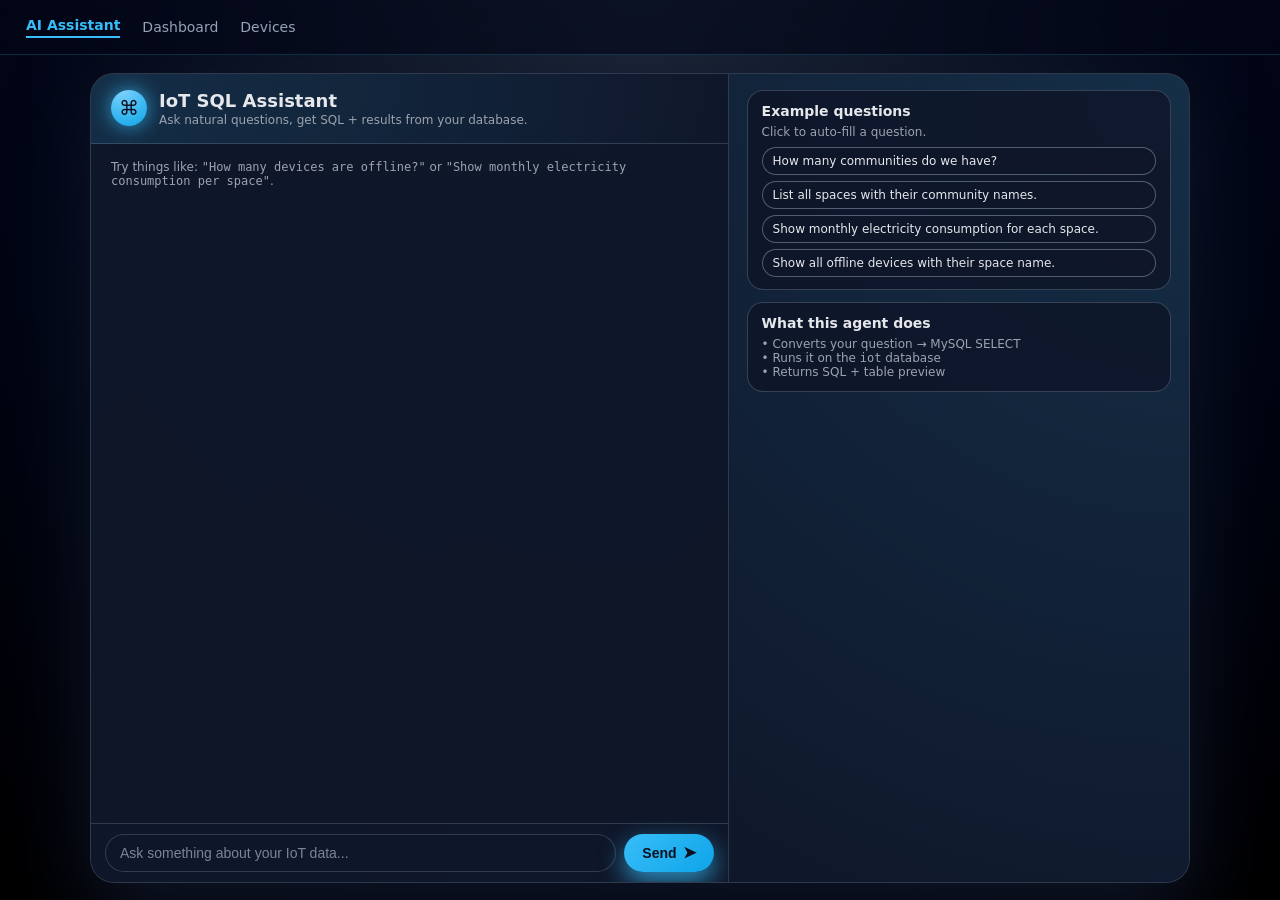
<file: rdb_project/iot_website/frontend/index.html>
<!DOCTYPE html>
<html lang="en">
<head>
  <meta charset="UTF-8" />
  <title>IoT SQL Assistant</title>

  <link rel="stylesheet" href="../static/css/styles.css">
</head>

<body>
  <div style="height: 55px"></div>
  <nav class="top-nav">
    <a href="/" class="active">AI Assistant</a>
    <a href="/dashboard.html">Dashboard</a>
    <a href="/devices.html">Devices</a>
  </nav>

  <div class="app-shell">

    <!-- LEFT: CHAT -->
    <div class="chat-pane">

      <div class="chat-header">
        <div class="chat-header-icon">⌘</div>
        <div class="chat-header-text">
          <h1>IoT SQL Assistant</h1>
          <p>Ask natural questions, get SQL + results from your database.</p>
        </div>
      </div>

      <div id="messages" class="messages">
        <div class="hint-text">
          Try things like: <code>"How many devices are offline?"</code> or 
          <code>"Show monthly electricity consumption per space"</code>.
        </div>
      </div>

      <div class="input-area">
        <input id="user-input" type="text" placeholder="Ask something about your IoT data..." />
        <button id="send-btn">
          <span>Send</span>
          <span class="send-icon">➤</span>
        </button>
      </div>
    </div>

    <!-- RIGHT: SIDE PANEL -->
    <div class="side-pane">

      <div class="side-card">
        <h2>Example questions</h2>
        <p>Click to auto-fill a question.</p>
        <div class="example-list">
          <div class="example-pill" data-q="How many communities do we have?">How many communities do we have?</div>
          <div class="example-pill" data-q="List all spaces with their community names.">List all spaces with their community names.</div>
          <div class="example-pill" data-q="Show monthly electricity consumption for each space.">Show monthly electricity consumption for each space.</div>
          <div class="example-pill" data-q="Show all offline devices with their space name.">Show all offline devices with their space name.</div>
        </div>
      </div>

      <div class="side-card">
        <h2>What this agent does</h2>
        <p>
          • Converts your question → MySQL SELECT<br />
          • Runs it on the <code>iot</code> database<br />
          • Returns SQL + table preview
        </p>
      </div>

    </div>
  </div>

  <script src="../static/js/chat.js"></script>
</body>
</html>
</file>
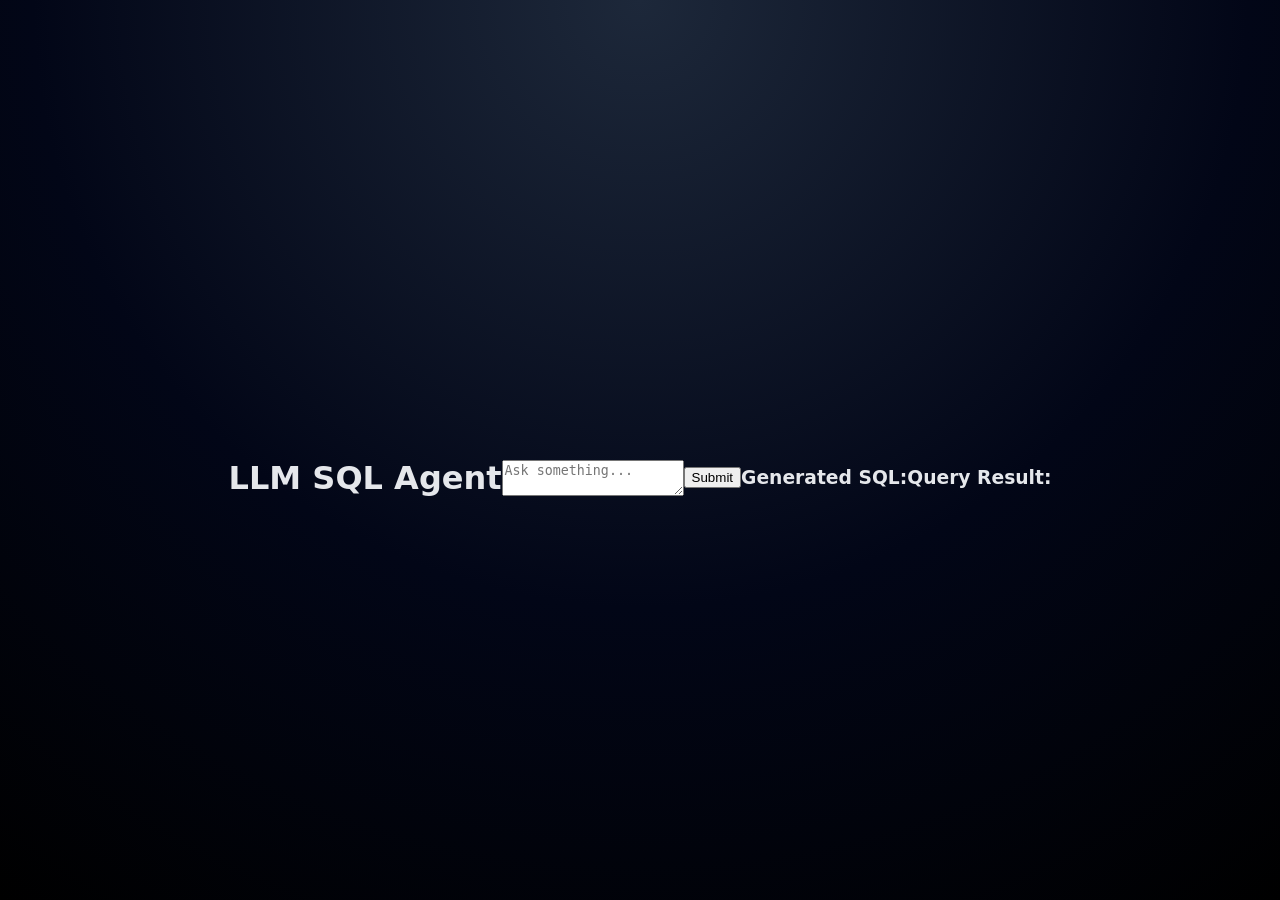
<file: rdb_project/iot_website/frontend/llm_agent.html>
<!DOCTYPE html>
<html>
<head>
    <title>LLM SQL Agent</title>
    <script src="../static/js/agent.js"></script>
    <link rel="stylesheet" href="../static/css/styles.css">
</head>
<body>

    <h1>LLM SQL Agent</h1>

    <textarea id="question" placeholder="Ask something..."></textarea>

    <button onclick="askAgent()">Submit</button>

    <h3>Generated SQL:</h3>
    <pre id="sql_output"></pre>

    <h3>Query Result:</h3>
    <pre id="result_output"></pre>

</body>
</html>
</file>
<file: rdb_project/iot_website/static/css/styles.css>
:root {
    --bg: #0f172a;
    --bg-alt: #020617;
    --accent: #38bdf8;
    --accent-soft: rgba(56, 189, 248, 0.15);
    --user-msg: #22c55e;
    --bot-msg: #1f2937;
    --text-main: #e5e7eb;
    --text-muted: #9ca3af;
    --border-subtle: #1f2937;
}

* {
    box-sizing: border-box;
}

body {
    margin: 0;
    height: 100vh;
    font-family: system-ui, -apple-system, BlinkMacSystemFont, "Segoe UI", sans-serif;
    background: radial-gradient(circle at top, #1d283a 0, #020617 55%, #000 100%);
    color: var(--text-main);
    display: flex;
    align-items: center;
    justify-content: center;
    padding-top: 55px; /* height of navbar + a bit */
}

.app-shell {
    width: 100%;
    max-width: 1100px;
    height: 90vh;
    background: linear-gradient(135deg, rgba(15, 23, 42, 0.95), rgba(15, 23, 42, 0.98));
    border-radius: 24px;
    border: 1px solid rgba(148, 163, 184, 0.25);
    box-shadow:
    0 30px 80px rgba(15, 23, 42, 0.9),
    inset 0 0 0 1px rgba(15, 23, 42, 0.4);
    display: flex;
    overflow: hidden;
}

/* Left: Chat */
.chat-pane {
    flex: 3;
    display: flex;
    flex-direction: column;
    min-width: 0;      /* MOST IMPORTANT FIX */
    overflow: hidden;  /* Prevent pushing other elements */
    border-right: 1px solid rgba(148, 163, 184, 0.25);
}

.chat-header {
    padding: 16px 20px;
    border-bottom: 1px solid rgba(148, 163, 184, 0.25);
    display: flex;
    align-items: center;
    gap: 12px;
    background: radial-gradient(circle at top left, rgba(56, 189, 248, 0.15), transparent);
}

.chat-header-icon {
    width: 36px;
    height: 36px;
    border-radius: 999px;
    background: radial-gradient(circle at 30% 0, #7dd3fc, #0ea5e9);
    display: flex;
    align-items: center;
    justify-content: center;
    font-size: 20px;
    color: #0b1120;
    box-shadow: 0 0 20px rgba(56, 189, 248, 0.8);
}

.chat-header-text h1 {
    margin: 0;
    font-size: 18px;
    font-weight: 600;
}

.chat-header-text p {
    margin: 2px 0 0;
    font-size: 12px;
    color: var(--text-muted);
}

.messages {
    flex: 1;
    padding: 16px 20px;
    overflow-y: auto;
    overflow-x: hidden;   /* Prevent horizontal UI expansion */
    display: flex;
    flex-direction: column;
    gap: 12px;
}

.message-row {
    display: flex;
    gap: 8px;
}

.message-row.user {
    justify-content: flex-end;
}

.avatar {
    width: 28px;
    height: 28px;
    border-radius: 999px;
    background: #111827;
    display: flex;
    align-items: center;
    justify-content: center;
    font-size: 14px;
    flex-shrink: 0;
    border: 1px solid rgba(148, 163, 184, 0.4);
}

.avatar.bot {
    background: radial-gradient(circle at 30% 0, #38bdf8, #0ea5e9);
    color: #020617;
}

.bubble {
    max-width: 70%;
    padding: 10px 12px;
    border-radius: 14px;
    font-size: 14px;
    line-height: 1.4;
    border: 1px solid transparent;
    backdrop-filter: blur(10px);/*this line gives error*/
}

.bubble.user {
    background: linear-gradient(135deg, #16a34a, #22c55e);
    color: #ecfdf5;
    border-color: rgba(34, 197, 94, 0.7);
    box-shadow: 0 8px 25px rgba(22, 163, 74, 0.6);
}

.bubble.bot {
    background: radial-gradient(circle at top left, rgba(15, 23, 42, 0.9), rgba(15, 23, 42, 0.95));
    border-color: rgba(55, 65, 81, 0.9);
    color: var(--text-main);
    box-shadow: 0 10px 30px rgba(15, 23, 42, 0.9);
}

.bubble .label {
    font-size: 11px;
    text-transform: uppercase;
    letter-spacing: 0.06em;
    color: var(--text-muted);
    margin-bottom: 4px;
}

.sql-box {
    font-family: "JetBrains Mono", ui-monospace, SFMono-Regular, Menlo, Monaco, Consolas,
    "Liberation Mono", "Courier New", monospace;
    background: #020617;
    border-radius: 10px;
    padding: 8px 10px;
    margin-top: 6px;
    font-size: 12px;
    border: 1px solid rgba(148, 163, 184, 0.35);
    color: #e5e7eb;
    overflow-x: auto;
    white-space: pre-wrap;
}

.table-box {
    margin-top: 8px;
    border-radius: 10px;
    overflow: hidden;
    max-width: 100%;   /* Prevent stretching the chat pane */
    overflow-x: auto;     /* Allow horizontal scrolling of wide tables */
    display: block;       /* Prevent flex layout breaking */
    border: 1px solid rgba(148, 163, 184, 0.35);
    background: radial-gradient(circle at top left, rgba(15, 23, 42, 0.98), rgba(15, 23, 42, 0.98));
}

.table-box table {
    width: 100%;
    border-collapse: collapse;
    font-size: 12px;
}

.table-box th,
.table-box td {
    padding: 6px 8px;
    border-bottom: 1px solid rgba(31, 41, 55, 0.8);
}

.table-box th {
    text-align: left;
    background: #020617;
    color: #e5e7eb;
    font-weight: 500;
}

.table-box tr:nth-child(even) td {
    background: rgba(15, 23, 42, 0.95);
}

.hint-text {
    font-size: 12px;
    color: var(--text-muted);
    margin-bottom: 6px;
}

.input-area {
    padding: 10px 14px;
    border-top: 1px solid rgba(148, 163, 184, 0.25);
    display: flex;
    gap: 8px;
    background: linear-gradient(to right, rgba(15, 23, 42, 0.98), rgba(15, 23, 42, 0.95));
}

.input-area input {
    flex: 1;
    background: rgba(15, 23, 42, 0.9);
    border-radius: 999px;
    border: 1px solid rgba(55, 65, 81, 0.9);
    padding: 10px 14px;
    color: var(--text-main);
    font-size: 14px;
    outline: none;
}

.input-area input::placeholder {
    color: rgba(148, 163, 184, 0.8);
}

.input-area button {
    border-radius: 999px;
    border: none;
    background: linear-gradient(135deg, #38bdf8, #0ea5e9);
    color: #0b1120;
    font-weight: 600;
    font-size: 14px;
    padding: 0 18px;
    cursor: pointer;
    box-shadow: 0 10px 25px rgba(56, 189, 248, 0.7);
    display: flex;
    align-items: center;
    gap: 6px;
}

.input-area button:hover {
    filter: brightness(1.05);
}

.input-area button:active {
    transform: translateY(1px);
    box-shadow: 0 4px 12px rgba(56, 189, 248, 0.6);
}

.send-icon {
    font-size: 16px;
}

.loading-dots {
    display: inline-flex;
    gap: 3px;
    margin-left: 4px;
}

.loading-dots span {
    width: 4px;
    height: 4px;
    border-radius: 999px;
    background: #e5e7eb;
    animation: bounce 1s infinite;
}

.loading-dots span:nth-child(2) {
    animation-delay: 0.15s;
}

.loading-dots span:nth-child(3) {
    animation-delay: 0.3s;
}

@keyframes bounce {
    0%, 80%, 100% { transform: translateY(0); opacity: 0.3; }
    40% { transform: translateY(-4px); opacity: 1; }
}

/* Right pane: helper / examples */
.side-pane {
    flex: 2;
    padding: 16px 18px;
    display: flex;
    flex-direction: column;
    gap: 12px;
    min-width: 260px;  /* Prevent disappearing */
    background: radial-gradient(circle at top right, rgba(56, 189, 248, 0.15), rgba(15, 23, 42, 1));
}

.side-card {
    border-radius: 16px;
    padding: 12px 14px;
    background: rgba(15, 23, 42, 0.9);
    border: 1px solid rgba(148, 163, 184, 0.3);
}

.side-card h2 {
    margin: 0 0 6px;
    font-size: 14px;
    font-weight: 600;
}

.side-card p {
    margin: 0;
    font-size: 12px;
    color: var(--text-muted);
}

.example-list {
    margin-top: 8px;
    display: flex;
    flex-direction: column;
    gap: 6px;
}

.example-pill {
    border-radius: 999px;
    padding: 6px 10px;
    border: 1px solid rgba(148, 163, 184, 0.5);
    font-size: 12px;
    cursor: pointer;
    color: #e5e7eb;
    background: rgba(15, 23, 42, 0.8);
}

.example-pill:hover {
    border-color: #38bdf8;
    background: rgba(8, 47, 73, 0.8);
}

@media (max-width: 900px) {
    .app-shell {
    height: 100vh;
    border-radius: 0;
    }
    .side-pane {
    display: none;
    }
}



.top-nav {
    position: fixed;
    top: 0;
    left: 0;
    width: 100%;
    height: 55px;

    display: flex;
    align-items: center;
    gap: 22px;

    padding: 0 26px;

    background: rgba(2, 6, 23, 0.6); /* semi-transparent dark */
    backdrop-filter: blur(14px);
    border-bottom: 1px solid rgba(56, 189, 248, 0.20);

    z-index: 999;
}

.top-nav a {
    color: #94a3b8;
    text-decoration: none;
    font-size: 14px;
    font-weight: 500;
    transition: color 0.2s ease, transform 0.15s ease;
}

.top-nav a:hover {
    color: #38bdf8;  /* light blue on hover */
    transform: translateY(-1px);
}

.top-nav a.active {
    color: #38bdf8;
    font-weight: 600;
    border-bottom: 2px solid #38bdf8;
    padding-bottom: 3px;
}
</file>
